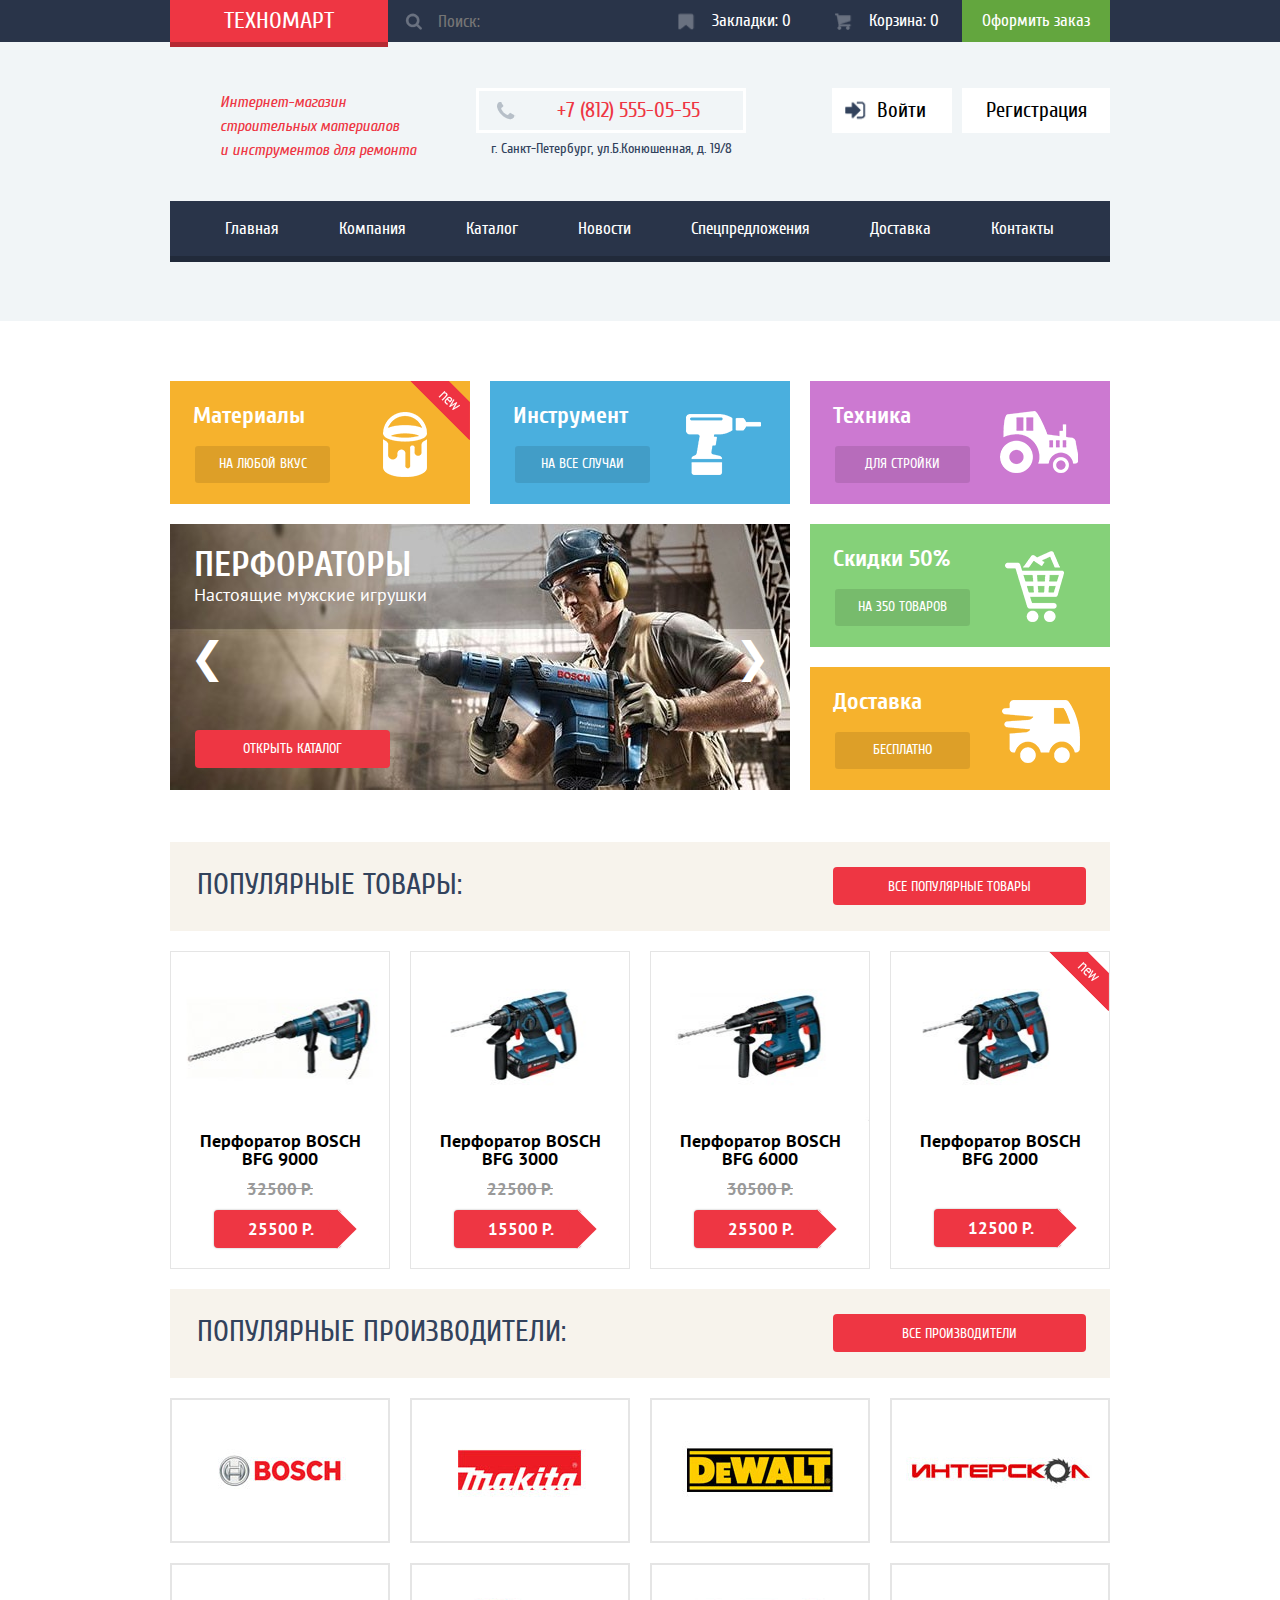
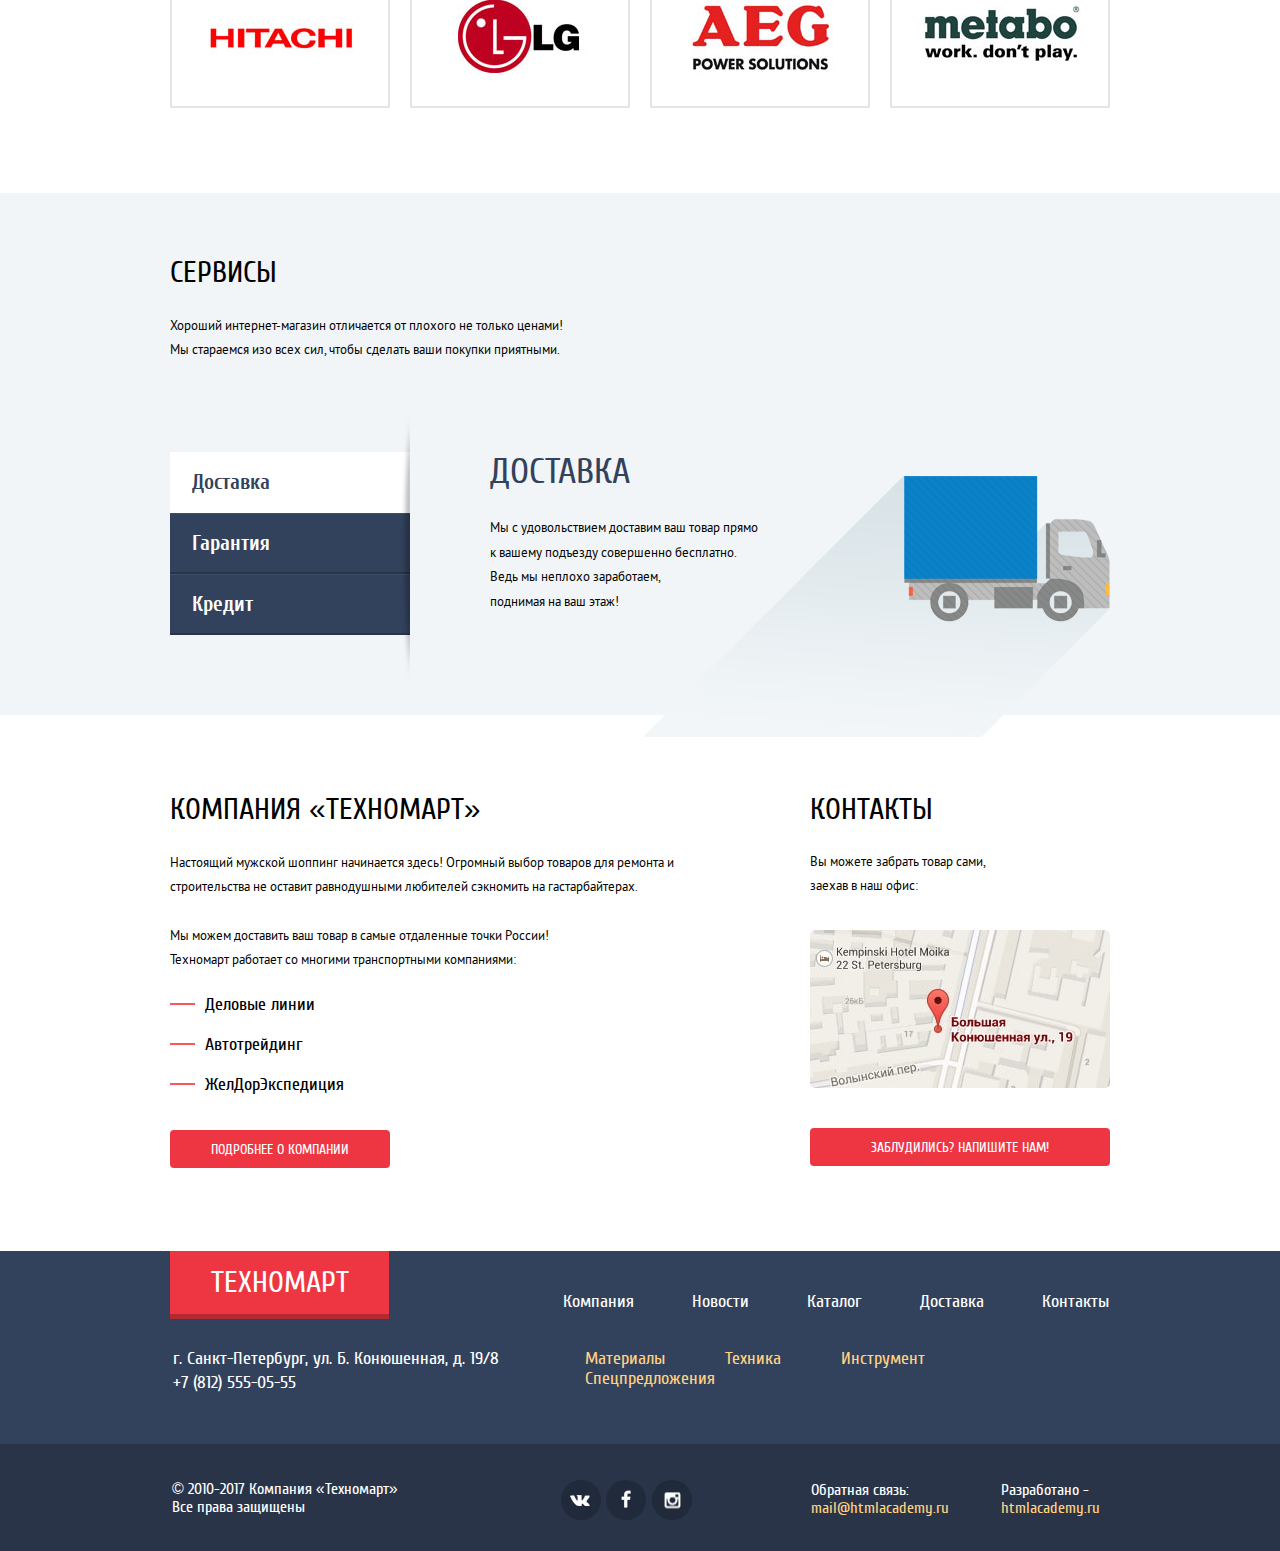
<file: index.html>
<!DOCTYPE html>
<html lang="ru">
	<head>
		<meta charset="utf-8">
		<title>страница Компании «Техномарт»</title>
		<meta name="keywords" content="materiale, instrumente, tehnică, материалы, инструмент, техника">
		<meta name="description" content="online Tehnomart description">
		<link rel="stylesheet" type="text/css" href="css/normalize.css"/>
		<link rel="stylesheet" type="text/css" href="css/stylevineri.css"/>
	</head>
	<body>
	<header class="header-canvas">
		<div class="flex-container__row">
			<h1 class="visually-hidden">Компания «Техномарт»</h1>
			
			<div class="header-canvas__logo"><a href="#index">ТЕХНОМАРТ</a></div>
			<form class="header-canvas__search" action="#search" method="post">
				<input id="search-label" type="search" name="search" placeholder="Поиск:">
				<label class="visually-hidden" for="search-label">Поиск:</label>
			</form>
			<div class="header-canvas__bookmark"><a href="#bookmark">Закладки: 0</a></div>
			<div class="header-canvas__basket"><a href="#basket">Корзина: 0</a></div>
			<div class="header-canvas__checkout"><a href="#checkout">Оформить заказ</a></div>
		</div>
	</header>
	<section class="header-feet-canvas">
		<div class="header-feet__column">
			<h1 class="visually-hidden">изречение/контакты и вход/регистрация на сайт компании «Техномарт»</h1>
			
			<div class="header-canvas__column1">
				<p>Интернет-магазин<br>
					строительных материалов<br>
					и инструментов для ремонта</p>
			</div>
			<div class="header-canvas__column2">
				<p class="phone">+7 (812) 555-05-55</p>
				<p class="adress">г. Санкт-Петербург, ул.Б.Конюшенная, д. 19/8</p>
			</div>
			<div class="header-canvas__column3">
				<a class="enter" href="#enter">Войти</a>
				<a class="registration" href="#registration">Регистрация</a>
			</div>
		</div>

		<section class="header-feet__navigation">
			<h1 class="visually-hidden">навигация сайта компании «Техномарт»</h1>

			<nav class="main-navigation">
				<div class="navigation-container">
					<a href="#1">Главная</a>
					<a href="#2">Компания</a>
					<a href="catalog.html">Каталог</a>
					<a href="#4">Новости</a>
					<a href="#5">Спецпредложения</a>
					<a href="#6">Доставка</a>
					<a href="#7">Контакты</a>
				</div>
			</nav>
		</section>


	</section>
	<main class="main-canvas">
	
		<section class="categories-container">
			<div class="category-box materials-box marker-new">
				<p>Материалы</p>
				<a href="#material">на любой вкус</a>
			</div>

			<div class="category-box instruments-box">
				<p>Инструмент</p>
				<a href="#instrument">на все случаи</a>
			</div>

			<div class="category-box techniques-box">
				<p>Техника</p>
				<a href="#technique">для стройки</a>
			</div>

			<div class="slider-wrapper">
			
				<div class="slider-view" id="slide1">
					<div class="slider-text">
						<span class="slider-text-title">Перфораторы</span><br>
						<span class="slider-text-body">Настоящие мужские игрушки</span>
					</div>
					<img width="620" height="266" alt="slider-1"  src="img/slider/slider-1.jpg">
				</div>

				<div class="slider-view" id="slide2">
					<div class="slider-text">
						<span class="slider-text-title">Дрели</span><br>
						<span class="slider-text-body">Соседям на радость</span>
					</div>
					<img width="620" height="266" alt="slider-2" src="img/slider/slider-2.jpg">
				</div>
				
				<a class="prev" onclick="plusSlides(-1)">&#10094;</a>
				<a class="next" onclick="plusSlides(1)">&#10095;</a>
		  
				<a class="slider-button" href="catalog.html">открыть каталог</a>
			</div>

			<section class="marketing">
				<div class="category-box discounts-box">
					<p>Скидки 50%</p>
					<a href="#discounts">на 350 товаров</a>
				</div>

				<div class="category-box delivery-box">
					<p>Доставка</p>
					<a href="#delivery">бесплатно</a>
				</div>
			</section>
		</section>

		<section class="popular-items">
			<h1 class="visually-hidden">Популярные товары</h1>

			<p>популярные товары:</p>
			<a href="#all-popular-items">все популярные товары</a>
		</section>

		<section class="container-list">
			<h2 class="visually-hidden">Карточки популярных товаров</h2>
			
				<div class="popular-items-box  popular-items-box-index">
					<div class="item-actions">
						<a href="#openBuy" class="buy">Купить</a>
						<a href="#item-actions-bookmark" class="bookmark">В закладки</a>
					</div>
					<div class="item-image"><img width="218" height="164" alt="BFG9000" src="img/item/index-BFG9000.jpg"></div>
					<div class="item-title">Перфоратор BOSCH<br>BFG 9000</div>
					<div class="item-discount">32500 Р.</div>
					<div class="breadcrumbs">25500 Р.</div>
				</div>
		  
				<div class="popular-items-box  popular-items-box-index">
					<div class="item-actions">
						<a href="#openBuy" class="buy">Купить</a>
						<a href="#item-actions-bookmark" class="bookmark">В закладки</a>
					</div>
					<div class="item-image"><img width="218" height="164" alt="BFG3000" src="img/item/index-BFG3000.jpg"></div>
					<div class="item-title">Перфоратор BOSCH<br>BFG 3000</div>
					<div class="item-discount">22500 Р.</div>
					<div class="breadcrumbs">15500 Р.</div>
				</div>

				<div class="popular-items-box  popular-items-box-index">
					<div class="item-actions">
						<a href="#openBuy" class="buy">Купить</a>
						<a href="#item-actions-bookmark" class="bookmark">В закладки</a>
					</div>
					<div class="item-image"><img width="218" height="164" alt="BFG6000" src="img/item/index-BFG6000.jpg"></div>
					<div class="item-title">Перфоратор BOSCH<br>BFG 6000</div>
					<div class="item-discount">30500 Р.</div>
					<div class="breadcrumbs">25500 Р.</div>
				</div>
				
				<div class="popular-items-box  marker-new  popular-items-box-index">
					<div class="item-actions">
						<a href="#openBuy" class="buy">Купить</a>
						<a href="#item-actions-bookmark" class="bookmark">В закладки</a>
					</div>
					<div class="item-image"><img width="218" height="164" alt="BFG2000" src="img/item/index-BFG2000.jpg"></div>
					<div class="item-title">Перфоратор BOSCH<br>BFG 2000</div>
					<div class="item-discount"></div>
					<div class="breadcrumbs">12500 Р.</div>
				</div>
			
		</section>

		<section class="popular-items">
			<h1 class="visually-hidden">Популярные производители</h1>

			<p>популярные производители:</p>
			<a href="#all-popular-items">все производители</a>
		</section>

		<section class="container-list">
			<h2 class="visually-hidden">Карточки популярных производителей</h2>
			
			<div class="popular-manufacturer-box">
				<a href="#bosch" aria-label="марка bosch">
					<img width="188" height="77" alt="Bosch" src="img/trademark/trademark-bosch.jpg" />
				</a>
			</div>
				
			<div class="popular-manufacturer-box">
				<a href="#makita" aria-label="марка makita">
					<img width="188" height="77" alt="Makita" src="img/trademark/trademark-makita.jpg" />
				</a>
			</div>
				
			<div class="popular-manufacturer-box">
				<a href="#dewalt" aria-label="марка dewalt">
					<img width="188" height="77" alt="Dewalt" src="img/trademark/trademark-dewalt.jpg" />
				</a>
			</div>
				
			<div class="popular-manufacturer-box">
				<a href="#interscol" aria-label="марка interscol">
					<img width="188" height="77" alt="Interscol" src="img/trademark/trademark-interscol.jpg" />
				</a>
			</div>
				
			<div class="popular-manufacturer-box">
				<a href="#hitachi" aria-label="марка hitachi">
					<img width="188" height="77" alt="Hitachi" src="img/trademark/trademark-hitachi.jpg" />
				</a>
			</div>
				
			<div class="popular-manufacturer-box">
				<a href="#lg" aria-label="марка lg">
					<img width="188" height="77" alt="LG" src="img/trademark/trademark-lg.jpg" />
				</a>
			</div>
				
			<div class="popular-manufacturer-box">
				<a href="#aeg" aria-label="марка aeg">
					<img width="188" height="77" alt="AEG" src="img/trademark/trademark-aeg.jpg" />
				</a>
			</div>
				
			<div class="popular-manufacturer-box">
				<a href="#metabo" aria-label="марка metabo">
					<img width="188" height="77" alt="Metabo" src="img/trademark/trademark-metabo.jpg" />
				</a>
			</div>

		</section>
		
	</main>

	<section class="container-service">
		<h1 class="visually-hidden">Выборка сервисов</h1>
		
		<div class="flex-service__column">
			<p class="service-title">Сервисы</p>
			<p class="service-tagline">
				Хороший интернет-магазин отличается от плохого не только ценами!<br>
				Мы стараемся изо всех сил, чтобы сделать ваши покупки приятными.
			</p>
		</div>
		
		<div class="container-service-selector">
			<input type="radio" id="btn-1" name="toggle" checked hidden>
			<input type="radio" id="btn-2" name="toggle" hidden>
			<input type="radio" id="btn-3" name="toggle" hidden>
			<ul class="service-selector-controls">
				<li><label for="btn-1">Доставка</label></li>
				<li><label for="btn-2">Гарантия</label></li>
				<li><label for="btn-3">Кредит</label></li>
			</ul>
			<div class="service-selector-slider">
				<div class="service-selector-slider-picture">
					<div class="service-selector-slider-picture-title">Доставка</div>
					<p>Мы с удовольствием доставим ваш товар прямо<br>
					к вашему подъезду совершенно бесплатно.<br>
					Ведь мы неплохо заработаем,<br>
					поднимая на ваш этаж!</p>
				</div>
				<div class="service-selector-slider-picture">
					<div class="service-selector-slider-picture-title">Гарантия</div>
					<p>Если купленный у нас товар поломается или заискрит,<br>
					а также в случае пожара, спровоцированного его возгаранием,<br>
					вы всегда можете быть уверены в нашей гарантии. Мы обменяем<br>
					сгоревший товар на новый.<br>
					Дом уж востановите как-нибудь сами.</p>
				</div>
				<div class="service-selector-slider-picture">
					<div class="service-selector-slider-picture-title">Кредит</div>
					<p>Залезть в долговую яму стало проще!<br>
					Кредитные консультанты придут вам на помощь.</p>
					<a href="#request">Отправить заявку</a>
				</div>
			</div>
		</div>

	</section>
	
	<section class="container-information">
		<h1 class="visually-hidden">Общая информация, карта и обратная связь Компании «Техномарт»</h1>

		<div class="container-information-base">

			<div class="information-left">
				<div class="information-left-title">Компания &#171;Техномарт&#187;</div>
				<div class="information-left-text">
					Настоящий мужской шоппинг начинается здесь! Огромный выбор товаров для ремонта и <br>
					строительства не оставит равнодушными любителей сэкномить на гастарбайтерах.
				</div>
				<div class="information-left-list">
					<p>	Мы можем доставить ваш товар в самые отдаленные точки России!<br>
						Техномарт работает со многими транспортными компаниями:
					</p>
					<ul class="transportation">
						<li>Деловые линии</li>
						<li>Автотрейдинг</li>
						<li>ЖелДорЭкспедиция</li>
					</ul>
					<a href="#detail">Подробнее о компании</a>
				</div>
			</div>
			
			<div class="information-right">
				<div class="information-right-title">Контакты</div>
				<p>Вы можете забрать товар сами,<br>заехав в наш офис:</p>
						
				<img id="my-img" src="img/map-bg.jpg" alt="карта" width="300" height="158">
				<br><a href="#openModal">Заблудились? Напишите нам!</a>
			</div>
		</div>		
		
	</section>

	<section class="container-footer-head">
		<div class="container-footer-base">
			<h1 class="visually-hidden">Футер светлый</h1>
		
			<div class="footer-head-left">
				<a href="#company" class="footer-head-left-logo">ТЕХНОМАРТ</a>
				<div class="footer-head-left-adress">
					г. Санкт-Петербург, ул. Б. Конюшенная, д. 19/8<br>
					+7 (812) 555-05-55
				</div>
			</div>
			
			<div class="footer-head-right">
			
				<div class="footer-head-right-navigation-top">
					<ul>
						<li><a href="#company">Компания</a></li>
						<li><a href="#news">Новости</a></li>
						<li><a href="catalog.html">Каталог</a></li>
						<li><a href="#delivery">Доставка</a></li>
						<li><a href="#contacts">Контакты</a></li>
					</ul>
				</div>
				
				<div class="footer-head-right-navigation-down">
					<ul>
						<li><a href="#material">Материалы</a></li>
						<li><a href="#technique">Техника</a></li>
						<li><a href="#instrument">Инструмент</a></li>
						<li><a href="#specialofer">Спецпредложения</a></li>
					</ul>
				</div>
				
			</div>
			
		</div>
	</section>

	<section class="container-footer-feet">
		<div class="container-footer-base">
			<h1 class="visually-hidden">Футер темный</h1>

			<div class="footer-feet-copyright">
				&copy; 2010-2017 Компания «Техномарт»<br>
				Все права защищены
			</div>

			<div class="footer-feet-social">
				<a class="btn-vk" href="#vk" aria-label="В контакте"></a>
				<a class="btn-fb" href="#fb" aria-label="Facebook"></a>
				<a class="btn-inst" href="#inst" aria-label="Instagram"></a>
			</div>

			<div class="footer-feet-mail">
				Обратная связь:<br>
				<a href="#mailto:mail@htmlacademy.ru">mail@htmlacademy.ru</a>
			</div>

			<div class="footer-feet-design">
				Разработано -<br>
				<a href="https://htmlacademy.ru/intensive/htmlcss" aria-label="переход на страницу htmlacademy.ru">htmlacademy.ru</a>
			</div>			
			
		</div>		
	</section>

	<section class="container-modal">
		<h1 class="visually-hidden">Модальные окна</h1>

		<section id="google-map" class="modal-map">
			<h2 class="visually-hidden">Окно Карты</h2>

			<a class="close-map" aria-label="закрыть окно">&times;</a>
			<iframe src="https://www.google.com/maps/embed?pb=!1m18!1m12!1m3!1d1998.59910436516!2d30.32089461636648!3d59.93879418187623!2m3!1f0!2f0!3f0!3m2!1i1024!2i768!4f13.1!3m3!1m2!1s0x4696310fca5ba729%3A0xea9c53d4493c879f!2z0JHQvtC70YzRiNCw0Y8g0JrQvtC90Y7RiNC10L3QvdCw0Y8g0YPQuy4sIDE5LCDQodCw0L3QutGCLdCf0LXRgtC10YDQsdGD0YDQsywgMTkxMTg2!5e0!3m2!1sru!2sru!4v1475754190027" width="940" height="446" allowfullscreen></iframe>
		</section>

		<section>
			<h2 class="visually-hidden">Окно Напишите нам!</h2>

			<div id="openModal" class="modalDialog">
				<div>
					<a href="#closeX" class="closeX" aria-label="закрыть окно">&times;</a>
					<form class="modal-forms clearfix" action="#" method="post">
						<div class="input-name">
							<label for="name">Ваше имя:</label><br>
							<input type="text" id="name" name="name" placeholder="Представьтесь, пожалуйста">
						</div>
						<div class="input-email">
							<label for="email">Ваш e-mail:</label><br>
							<input type="email" id="email" name="email" placeholder="Для отправки ответа">
						</div>
						<div class="input-message">
							<label for="message">Текст письма:</label><br>
							<textarea class="message" name="message" id="message" placeholder="В свободной форме"></textarea>
						</div>

						<div class="modalDialog-feet">
							<button type="submit">Отправить</button>
						</div>
					</form>
				</div>
			</div>

		</section>


		<section>
			<h2 class="visually-hidden">Товар добавлен в корзину!</h2>
<!-- start add chart -->
			<div id="openBuy" class="modalBuy">
				<div>
					<a href="#closeX" class="closeBuy">&times;</a>
					<div class="modalBuy-head">
						<div class="modalBuy-head-text">Товар добавлен в корзину!</div>
					</div>
					<div class="modalBuy-feet">
						<a href="#">Оформить заказ</a>
						<a href="#continue">Продолжить покупки</a>
					</div>
				</div>
			</div>
 <!-- end add chart -->
		</section>

		
	</section>



	
	<script src="js/slider.js"></script>
	<script src="js/map.js"></script>
	</body>
</html>
</file>
<file: css/stylevineri.css>
/*
################
               start FONT description
################
*/

@font-face {
  font-family: "PT Sans";
  src: url("../fonts/ptsans.woff") format("woff"),
       url("../fonts/ptsans.woff2") format("woff2");
  font-weight: 400;
  font-style: normal; 
}

@font-face {
  font-family: "PT Sans";
  src: url("../fonts/ptsansbold.woff") format("woff"),
       url("../fonts/ptsansbold.woff2") format("woff2");
  font-weight: 700;
  font-style: normal; 
}

@font-face {
  font-family: "Cuprum";
  src: url("../fonts/cuprum.woff") format("woff"),
       url("../fonts/cuprum.woff2") format("woff2");
  font-weight: 400;
  font-style: normal; 
}

@font-face {
  font-family: "Cuprum";
  src: url("../fonts/cuprumitalic.woff") format("woff"),
       url("../fonts/cuprumitalic.woff2") format("woff2");
  font-weight: 400;
  font-style: italic;
}

@font-face {
  font-family: "Cuprum";
  src: url("../fonts/cuprumbold.woff") format("woff"),
       url("../fonts/cuprumbold.woff2") format("woff2");
  font-weight: 700;
  font-style: normal;
}

@font-face {
  font-family: "Cuprum";
  src: url("../fonts/cuprumbolditalic.woff") format("woff"),
       url("../fonts/cuprumbolditalic.woff2") format("woff2");
  font-weight: 700;
  font-style: italic;
}

/*
################
               end FONT description
################
*/

.visually-hidden {
  position: absolute;

  width: 1px;
  height: 1px;
  margin: -1px;
  border: 0;
  padding: 0;

  clip: rect(0 0 0 0);
  overflow: hidden;
}




.header-canvas {
  height: 42px;
  min-width: 960px;  
  background-color: #293449;

  display: flex;
  justify-content: center;  /* horizontal */

/*  border: solid 1px blue;  */
}
.flex-container__row {
  width: 940px;

  display: flex;
/*  border: solid 1px red;*/
}

.header-canvas__logo {
  flex-basis: 220px;
  height: 42px;

  display: flex;
  justify-content: center;  /* horizontal */  
  align-items: center;		/* vertical */

  background-color: #ee3643;
  border-bottom: 5px solid #b52933;
}
.header-canvas__logo:hover {
  background-color: #ca2c37;
  border-bottom: 5px solid #9a212a;
}
.header-canvas__logo:active {
  background-color: #ba2732;
  border-bottom: 5px solid #8e1e26;
}
.header-canvas__logo a {
  font-family: "Cuprum", "Arial", sans-serif;
  font-weight: 400;
  font-style: normal;
  font-size: 24px;
  text-decoration: none;
  color: #ffffff; 
}
.header-canvas__logo a:hover {
  background-color: #ca2c37;
}
.header-canvas__logo a:active {
  background-color: #ba2732;
}
.header-canvas__logo a:focus {
  outline: none;
}



.header-canvas__search {
  flex-basis: 270px;
  height: 42px;

  display: flex;
  align-items: center;		/* vertical */
  justify-content: flex-start;  /* horizontal */  
  
  background-color: #293449;
}
.header-canvas__search input {	
  flex-basis: 270px;
  height: 42px;
	
  box-sizing: border-box;
  padding-left: 50px;
  outline: none;
  border: none;

  font-family: "Cuprum", "Arial", sans-serif;
  font-weight: 400;
  font-style: normal;
  font-size: 17px;  
  color: #ffffff; 

  background-image: url("../img/icon-search.png");
  background-repeat: no-repeat;
  background-color: #293449;
  background-position: 17px;
}
.header-canvas__search input:hover {
  color: #ffffff;
  background-image: url("../img/icon-search1.png");
  background-repeat: no-repeat;
  background-color: #212a3a;
  border: none;
  outline: none;
}
.header-canvas__search input:focus {
  color: #000000;
  background-image: url("../img/icon-search2.png");
  background-repeat: no-repeat;
  background-color: #ffffff;
  border: none;
  outline: none;
}
.header-canvas__search input:focus::-moz-placeholder {
  color: black;
}

.header-canvas__search input::-moz-placeholder,
.header-canvas__search input::-webkit-input-placeholder,
.header-canvas__search input:-ms-input-placeholder {	
  font-family: "Cuprum", "Arial", sans-serif;
  font-weight: 400;
  font-style: normal;
  font-size: 17px;
  color: #ffffff; 
}


.header-canvas__bookmark {
  flex-basis: 160px;
  height: 42px;

  display: flex;
  justify-content: center;  /* horizontal */  
  align-items: center;		/* vertical */

  background-color: #293449;
}
.header-canvas__bookmark:hover {
  background-color: #212a3a;
}
.header-canvas__bookmark:active {
  background-color: #212a3a;
}
.header-canvas__bookmark a {
  padding-left: 17px;
  font-family: "Cuprum", "Arial", sans-serif;
  font-weight: 400;
  font-style: normal;
  font-size: 17px;
  text-decoration: none;
  color: #ffffff;  
}
.header-canvas__bookmark a:hover {
  color: #ffffff;
}
.header-canvas__bookmark a:active {
  color: #a2a5a9;
}
.header-canvas__bookmark::before {
  content: "";
  position: relative;

  width: 17px;
  height: 17px;
  
  background-image: url("../img/sprite.png");
  background-position: -1px -44px;
}
.header-canvas__bookmark:hover::before {
  background-image: url("../img/sprite.png");
  background-position: -77px -44px;
}
.header-canvas__bookmark:active::before {	
  background-image: url("../img/sprite.png");
  background-position: -1px -44px;
}


.header-canvas__basket {
  flex-basis: 150px;
  height: 42px;

  display: flex;
  justify-content: center;  /* horizontal */  
  align-items: center;		/* vertical */

  background-color: #293449;
}
.header-canvas__basket-fill {
  background-color: #ee3643;
}

.header-canvas__basket:hover {
  background-color: #212a3a;
}
.header-canvas__basket-fill:hover {
  background-color: #ca2c37;
}

.header-canvas__basket:active {
  background-color: #212a3a;
}
.header-canvas__basket-fill:active {
  background-color: #ba2732;
}

.header-canvas__logo:hover {
  background-color: #ca2c37;
  border-bottom: 5px solid #9a212a;
}
.header-canvas__logo:active {
  background-color: #ba2732;
  border-bottom: 5px solid #8e1e26;
}


.header-canvas__basket a {
  padding-left: 17px;
  font-family: "Cuprum", "Arial", sans-serif;
  font-weight: 400;
  font-style: normal;
  font-size: 17px;
  text-decoration: none;
  color: #ffffff;  
}
.header-canvas__basket a:hover {
  color: #ffffff;
}
.header-canvas__basket a:active {
  color: #a2a5a9;
}
.header-canvas__basket::before {
  content: "";
  position: relative;

  width: 17px;
  height: 17px;
  
  background-image: url("../img/sprite.png");
  background-position: -1px -82px;
}
.header-canvas__basket:hover::before {
  background-image: url("../img/sprite.png");
  background-position: -77px -82px;
}
.header-canvas__basket:active::before {	
  background-image: url("../img/sprite.png");
  background-position: -1px -82px;
}



.header-canvas__checkout {
  flex-basis: 150px;
  height: 42px;

  display: flex;
  justify-content: center;  /* horizontal */  
  align-items: center;		/* vertical */

  background-color: #63a63e;
}
.header-canvas__checkout a {
  font-family: "Cuprum", "Arial", sans-serif;
  font-weight: 400;
  font-style: normal;
  font-size: 17px;
  text-decoration: none;
  color: #ffffff;  
}
.header-canvas__checkout:hover {
  background-color: #5fbb2d;
}
.header-canvas__checkout:active {
  background-color: #518534;
}
.header-canvas__checkout a:active {
  color: #aac39b;
}
.header-canvas__checkout a:focus {
  outline: none;
}


.header-feet-canvas {
  min-width: 960px;
  height: 279px;            /* ATENTION */
  background-color: #f1f5f7;

  display: flex;

  align-items: center;		/* vertical */
  flex-direction: column;
/*  border: solid 1px blue;  */
}
.header-feet__column {
  width: 940px;
  display: flex;
  justify-content: space-between;  /* horizontal */

/*  border: solid 1px yellow;*/
}

.header-canvas__column1 {
  flex-basis: 313px;
  height: 159px;

  display: flex;
  flex-wrap: wrap;
  justify-content: flex-start;  /* horizontal */  
  align-items: flex-start;		/* vertical */

  overflow: auto;
/*  border: solid 1px red;*/
}
.header-canvas__column1 p {
  font-family: "Cuprum", "Arial", sans-serif;
  font-weight: 400;
  font-style: italic;

  font-size: 16px;
  color: #ee3643;

  margin: 48px 0px 0px 50px;
  line-height: 1.5;
}
.header-canvas__column2 {
  flex-basis: 313px;
  height: 159px;

  display: flex;
  flex-direction: column;
  justify-content: flex-start;  /* horizontal */  
  align-items: flex-start;		/* vertical */
/*  border: solid 1px green;*/
}
.header-canvas__column2 .phone {
  position: relative;
  width: 270px;
  min-height: 45px;
  box-sizing: border-box;
  margin: 46px 0px 0px 0px;
  padding: 7px 0px 0px 78px;  
  
  font-family: "Cuprum", "Arial", sans-serif;
  font-weight: 400;
  font-style: normal;
  font-size: 21px;
  color: #ee3643;
  
  border: 3px solid #ffffff;
}
.header-canvas__column2 .phone::before {
  content: "";
  position: absolute;

  width: 19px;
  height: 19px;
  top: 11px;
  left: 18px;

  background-image: url("../img/sprite.png");
  background-position: -1px -232px;
}
.header-canvas__column2 .adress {
  margin: 0;
  padding: 8px 0px 0px 15px;
  
  font-family: "Cuprum", "Arial", sans-serif;
  font-weight: 400;
  font-style: normal;
  font-size: 14px;
  color: #32425c;
}


.header-canvas__column3 {
  flex-basis: 313px;
  height: 159px;

  display: flex;
  justify-content: flex-start;  /* horizontal */  
  align-items: flex-start;		/* vertical */
/*  border: solid 1px blue; */
}
.header-canvas__column3 .enter {
  position: relative;
  width: 120px;
  height: 45px;
  box-sizing: border-box;
  margin: 46px 0px 0px 50px; /* ------------------------------------------------------- */
  padding-top: 10px;
  padding-left: 45px;
  
  font-family: "Cuprum", "Arial", sans-serif;
  font-weight: 400;
  font-style: normal;
  font-size: 21px;
  text-decoration: none;
  color: #000000;
  
  background-color: #ffffff;
}
.header-canvas__column3 .enter:hover {
  color: #ee3643;
}
.header-canvas__column3 .enter:focus {
  outline: none;
}
.header-canvas__column3 .enter:active {
  color: #c7c7c7;
}


.header-canvas__column3 .enter::before {
  content: "";
  position: absolute; 
  top: 8px;
  left: 13px;
  
  width: 27px;  
  height: 27px;

  background-image: url("../img/sprite.png");
  background-position: -1px -113px;
}
.header-canvas__column3 .enter::before {
  content: "";
  position: absolute;
  top: 8px;
  left: 13px;

  width: 27px;
  height: 27px;

  background-image: url("../img/sprite.png");
  background-position: -39px -113px;
}
.header-canvas__column3 .enter:focus::before {
  outline: none;
}
.header-canvas__column3 .enter:active::before {
  content: "";
  position: absolute;
  top: 8px;
  left: 13px;

  width: 27px;
  height: 27px;
  
  background-image: url("../img/sprite.png");
  background-position: -1px -113px;
}


.header-canvas__column3 .registration {
  width: 148px;
  height: 45px;
  box-sizing: border-box;
  margin: 46px 0px 0px 10px; /* ------------------------------------------------------- */
  padding-top: 10px;
  
  font-family: "Cuprum", "Arial", sans-serif;
  font-weight: 400;
  font-style: normal;
  font-size: 21px;
  text-decoration: none;
  text-align: center;
  color: #000000;
  
  background-color: #ffffff;
}
.header-canvas__column3 .registration:hover {
  color: #ee3643;
}
.header-canvas__column3 .registration:focus {
  outline: none;
}
.header-canvas__column3 .registration:active {
  color: #c7c7c7;
}


.header-canvas__column3-login {
  flex-basis: 313px;
  
  margin: 47px 0px 0px 0px;

  display: flex;
  flex-direction: column;

  align-items:  flex-end;

/*  border: solid 1px blue;*/
}
.header-canvas__column3-login .user-profile-block {
  width: 300px;
  height: 42px;

  display: flex;
  flex-direction: row;
  justify-content: flex-start;

  background-color: white;
}

.header-canvas__column3-login .user-profile-block-username {
  display: flex;
  justify-content: flex-start;
  align-items: center;

  width: 250px;
 
  padding: 0px 0px 0px 28px;

  font-weight: 400;
  font-size: 21px;
  line-height: 18px;
  font-family: "Cuprum", "Arial", sans-serif;
  color: #000000;
  text-decoration: none;
  
  /*background-color: blue;*/
}

.header-canvas__column3-login .user-profile-block-username::before {
  content: "";
  position: relative;
  height: 17px;
  width: 20px;
  
  left: -13px;

  background-image: url("../img/sprite.png");
  background-position: -1px -195px;
}
.header-canvas__column3-login .user-profile-block-username:hover::before {
  background-image: url("../img/sprite.png");
  background-position: -40px -195px;
}
.header-canvas__column3-login .user-profile-block-username:active::before {
  background-image: url("../img/sprite.png");
  background-position: -1px -195px;
}
.header-canvas__column3-login .user-profile-block-username:active{
  color: #c5c5c5;
}

.header-canvas__column3-login .user-profile-block-out {
  display: flex;
  justify-content: flex-start;
  align-items: center;

  width: 30px;
  font-size: 0;
  
/*  background-color: magenta;*/
}
.header-canvas__column3-login .user-profile-block-out::before {
  content: "";
  position: relative;
  height: 18px;
  width: 21px;

  top: 0px;
  left: 0px;

  background-image: url("../img/sprite.png");
  background-position: -100px -157px;
}
.user-profile-block-out:hover::before{

  top: 0px;
  left: -2px;
  background-image: url("../img/sprite.png");
  background-position: -136px -157px;
}
.user-profile-block-out:active::before{
  top: 0px;
  left: 0px;
  
  background-image: url("../img/sprite.png");
  background-position: -100px -157px;
}


.header-canvas__column3-login .user-trade {
  width: 300px;
  height: 30px;
  
  margin: 9px 0px 0px 0px;
  
  display: flex;
  
  font-size: 0;
  
  /*background-color: magenta;*/
}
.header-canvas__column3-login .user-orders,
.header-canvas__column3-login .user-cabinet {
  
  font-family: "Cuprum", "Arial", sans-serif;
  font-weight: 400;
  font-style: normal;
  font-size: 16px;
  line-height: 18px;
  color: #32425c;
}
.header-canvas__column3-login .user-orders {
  padding-left: 18px;
}
.header-canvas__column3-login .user-cabinet {
  padding-left: 13px;
}

.header-canvas__column3-login .user-orders:hover,
.header-canvas__column3-login .user-cabinet:hover {
  color: #EE3643;
}
.header-canvas__column3-login .user-orders:active,
.header-canvas__column3-login .user-cabinet:active {
  color: #C8CDD3;
}
.header-canvas__column3-login .user-circle {
  width: 4px;
  height: 4px;

  margin: 8px 0px 0px 15px;
  
  background: #32425c;
  -moz-border-radius: 50%;
  -webkit-border-radius: 50%;
  border-radius: 50%;
}


/*----------------------------------- start NAVIGATION -------------------------------------------------*/
.header-feet__navigation {
  margin: 0px 0px;
}
.main-navigation {
  min-width: 940px;
  min-height: 55px; 
  display: flex;
  justify-content: center;   /* horizontal */
  border-bottom: 6px solid #212a3a;
  background-color: #293449;

/* Временно для сетки
  min-height: 42px;
  outline: 1px solid yellow;*/
}

.navigation-container {
  display: flex;
  flex-direction: row;

/* Временно для сетки
  outline: 1px solid brown;*/
}
.navigation-container a {
  padding-left: 17px;
  font-family: "Cuprum", "Arial", sans-serif;
  font-weight: 400;
  font-style: normal;
  font-size: 17px;
  text-decoration: none;
  color: #ffffff;

  display: flex;
  justify-content: center;
  align-items: center;

  padding: 0px 30px;

/*  border: 1px solid red;*/
}
.navigation-container > a:first-child { 
  padding-left: 51px;
}
.navigation-container > a:last-child {
  padding-right: 53px;
}

.navigation-container > a:hover,
.flex-container > a:focus { 
  background-color: #212a3a; 
}
.navigation-container > a:focus {
  outline: none;
}
.navigation-container > a:active {
  color: #a2a5a9;
  background-color: #212a3a;
}

/*----------------------------------- end NAVIGATION -------------------------------------------------*/

/* --------------------------------------------- start SLIDER --------------------------------------------- */
.main-canvas {
    min-width: 960px;
    min-height: 1372px;              /* ATENTION */
  
    background-color: #ffffff;

    display: flex;
    flex-direction: column;
    align-items: center;
/*  border: solid 1px blue;  */
}

.categories-container {
  margin: 60px 0px 52px 0px;

  width: 940px;
  display: flex;

  flex-wrap: wrap;
  justify-content: space-between;

}
.marker-new::before,
.new::before {
  position: absolute;
  top: -1px;
  right: -1px;
  z-index: 100;
  width: 60px;
  height: 60px;
  content: "";
  background: url("../img/marker-new.png") no-repeat 0 0;
}
.marker-new::before {
  top: 0;
  right: 0;
}


.category-box  {
  position: relative;
  width: 300px;
  height: 123px;
  
  background-repeat: no-repeat;

  display: flex;
  flex-direction: column;

/*  background-color: yellow;*/
}

.materials-box {
  background-color: #f6b22d;
  background-image: url("../img/materials.png");
  background-size: 44px 65px;
  background-position: 213px 31px;
}

.instruments-box {
  background-color: #4aafde;
  background-image: url("../img/instrument.png");
  background-size: 75px 61px;
  background-position: 196px 33px; 
}

.techniques-box {
  background-color: #cc79d1;
  background-image: url("../img/technique.png");
  background-size: 78px 62px;
  background-position: 190px 30px; 
}
.discounts-box {
  background-color: #85d179;
  background-image: url("../img/discount.png");
  background-size: 59px 72px;
  background-position: 195px 27px; 
}
.delivery-box {
  margin: 20px 0px 0px 0px;
  
  background-color: #f6b22d;
  background-image: url("../img/delivery.png");
  background-size: 78px 63px;
  background-position: 192px 33px; 
}


.category-box p {
  margin-top: 20px;
  margin-left: 23px;
  margin: 20px 0px 0px 23px;

  font-weight: 700;
  font-size: 24px;
  line-height: 30px;
  font-family: "Cuprum", "Arial", sans-serif;
  font-variant: normal;
  font-style: normal;
  color: #ffffff;
}

.category-box a {
  width: 135px;
  height: 37px;

  margin-left: 25px;
  margin-top: 15px;
  
  font-family: "Cuprum", "Arial", sans-serif;
  font-weight: 400;
  font-style: normal;
  font-size: 14px;
  line-height: 37px;
  text-align: center;
  vertical-align: middle;
  text-decoration: none;
  text-transform: uppercase;
  color: #ffffff;

  background-color: rgba(0, 0, 0, .1);
  border-radius: 3px;
}

.category-box a:hover {
  background: rgba(0, 0, 0, .2);
}
.category-box a:active {
  background: rgba(0, 0, 0, .3);
}
.marketing  {
  width: 300px;
  min-height: 123px;
  margin: 20px 0px 0px 10px;

  display: flex;
  flex-direction: column;

/*  background-color: green;*/
}




.slider-wrapper {
  position: relative;
  width: 620px;
  height: 266px;
  margin: 20px 10px 0px 0px;

  box-sizing: border-box;

  background-color: grey;
}
.slider-button {
  position: absolute;
  bottom: 22px;
  left: 25px;

  width: 195px;
  height: 38px;

  font-family: "Cuprum", "Arial", sans-serif;
  font-weight: 400;
  font-style: normal;
  font-size: 14px;
  line-height: 38px;
  text-align: center;
  vertical-align: middle;
  text-decoration: none;
  text-transform: uppercase;
  color: #ffffff;

  background-color: #ee3643;
  border-radius: 4px;
}
.slider-button:hover {
  background-color: #ca2c37;
}
.slider-button:active {
  background-color: #ba2732;
}
.slider-view {
  display: none;
}

.slider-text {
  margin: 12px 0px 0px 12px;

  color: #f2f2f2;
  font-size: 15px;
  padding: 8px 12px;
  position: absolute;
  top: 0px;
  width: 100%;
  text-align: left;
}
.slider-text-title {
  font-family: "Cuprum", "Arial", sans-serif;
  font-weight: 700;
  font-style: normal;
  font-size: 36px;
  color:#ffffff;  
  text-transform: uppercase;

}
.slider-text-body {
  font-family: "PT Sans", "Arial", sans-serif;
  font-weight: 400;
  font-style: normal;
  font-size: 18px;
  color:#ffffff;  
}

.prev,
.next {
  cursor: pointer;
  position: absolute;
  top: 90px;
  width: auto;
  margin-top: 0px;
  padding: 20px;
  color: #ffffff;
  font-weight: normal;
  font-size: 42px;
  transition: 0.6s ease;
  border-radius: 0 3px 3px 0;
}

.next {
  right: 0;
  border-radius: 3px 0 0 3px;
}
.prev:hover,
.next:hover {
  background-color: transparent;
}

/* --------------------------------------------- end SLIDER --------------------------------------------- */

/* --------------------------------------------- start POPULAR --------------------------------------------- */
.popular-items {
  width: 940px;
  min-height: 89px;

  display: flex;
  flex-direction: column;
  
  background-color: #f7f3ec;
  
/*  border: solid 1px blue;*/
}

.popular-items p {
  margin: 0;
  padding: 26px 0px 0px 27px;

  font-family: "Cuprum", "Arial", sans-serif;
  font-weight: 400;
  font-style: normal;
  font-size: 30px;
  color:#32425c;

  text-transform: uppercase;
}

.popular-items a {
  width: 253px;
  height: 38px;
  
  margin-left: 663px;
  margin-top: -36px;

  font-family: "Cuprum", "Arial", sans-serif;
  font-weight: 400;
  font-style: normal;
  font-size: 14px;
  color:#ffffff;

  line-height: 40px;
  vertical-align: middle;
  text-align: center;
  text-decoration: none;
  text-transform: uppercase;
  
  background-color: #ee3643;
  border-radius: 4px;
}

.container-list {
  width: 940px;

  display: flex;
  flex-direction: row;
  justify-content: flex-start;
  align-items: flex-start;
  flex-wrap:  wrap;
}


.item-image{
  margin-top: 5px;
}

.item-title {
  padding-top: 8px;

  font-family: "PT Sans", "Arial", sans-serif;
  font-weight: 700;
  font-style: normal;
  font-size: 18px;
  color:#000000;
  
  text-align: center;
}

.item-discount {
  min-height: 17px;

  padding-top: 12px;
  padding-bottom: 9px;

  font-family: "PT Sans", "Arial", sans-serif;
  font-weight: 700;
  font-style: normal;
  font-size: 17px;
  color:#999999;
  
  vertical-align: top;
  text-align: center;
  text-decoration: line-through;
}
.breadcrumbs {
  position: relative;
  
  width: 120px;
  height: 38px;
  
  margin-top: 3px;
  margin-left: 43px;
  padding-left: 7px;

  font-family: "PT Sans", "Arial", sans-serif;
  font-weight: 700;
  font-style: normal;
  font-size: 17px;
  color:#ffffff;
  
  line-height: 38px;
  vertical-align: middle;
  text-align: center;

  background-color: #ee3643;
  box-shadow: 0 0 2px #aaaaaa;
  border-radius: 4px;
}
.breadcrumbs::after {
  content: "";
  position: absolute;
  bottom: 0px;
  right: -15px;
  z-index: 1;
  width: 38px;
  height: 38px;
  background-color: #ee3643;

  border-radius: 50px 0 0 0;
  box-shadow: 1px 1px 0;
  transform: rotate(-45deg) scale(0.73);
}

.popular-items-box {
  position: relative;
  display: inline-block;
  width: 218px;
  height: 316px;
  margin: 20px 20px 20px 0px;
  
  font-weight: 700;
  font-size: 18px;
  line-height: 18px;
  font-family: "PT Sans", "Arial", sans-serif;
  font-variant: normal;
  font-style: normal;
  color: #000000;

  text-align: center;

  border: 1px solid #e5e5e5;
  vertical-align: top;
}
.popular-items-box:hover {
  box-shadow: 0px 10px 25px 0px rgba(41, 52, 73, 0.5);
}
.popular-items-box-index:nth-of-type(4n){
  margin: 20px 0px 0px 0px;
}
.popular-items-box-catalog {
  margin: 0px 20px 20px 0px;
}
.popular-items-box-catalog:nth-of-type(3n){
  margin: 0;
}
.popular-items-box .item-actions{
  position: absolute;
  display: none;
  width: 218px;
  height: 88px;

  top: 0px;
  left: 0px;

  padding: 40px 0px;
  background-color: rgba(255,255,255,1.0);
  z-index: 10;
}
.popular-items-box:hover .item-actions{
  display: block;
}

.popular-items-box .item-actions .buy,
.popular-items-box .item-actions .bookmark {
  display: block;
  position: relative;
  width: 129px;
  margin: 0 auto;
  margin-bottom: 7px;
  padding: 7px 0px;

  border: 3px solid #63a63e;
  border-bottom-color: #367315; 
  background-color: #63a63e;
  color: white;
  font-size: 14px;
  font-weight: normal;
  font-family: "Cuprum", "Arial", sans-serif;
  line-height: 18px;
  text-decoration: none;
  text-transform: uppercase;    
  border-radius: 3px;
}

.popular-items-box .item-actions .buy::before {
  content: "";
  position: absolute;
  top: 5px;
  left: 12px;
  
  width: 17px;
  height: 17px;

  background: transparent url("../img/sprite.png") no-repeat;
  background-position: -1px -82px;
}
.popular-items-box .item-actions .buy:hover::before,
.popular-items-box .item-actions .buy:active::before {	
  background-image: url("../img/sprite.png");
  background-position: -77px -82px;
}

.popular-items-box .item-actions .buy:hover {
  border: 3px solid #5fbb2d;
  border-bottom-color: #367315; 
  background-color: #5fbb2d;
}
.popular-items-box .item-actions .buy:active {
  border: 3px solid #518534;
  border-bottom-color: #518534; 
  background-color: #518534;
}
.popular-items-box .item-actions .bookmark{
  color: #32425c;
  background: white;
  border-bottom-color: #63a63e;
}
.popular-items-box .item-actions .bookmark:hover{
  color: #32425c;
  background: white;
  border-color: #32425c;
}
.popular-items-box .item-actions .bookmark:active{
  color: #c1c6ce;
  background: white;
  border-color: #c1c6ce;
}



.popular-manufacturer-box {
  position: relative;
  display: inline-block;
  width: 216px;
  min-height: 108px; /* height = min-height + padding-top (33px)*/
  margin: 20px 20px 0px 0px;
  padding-top: 33px;

  text-align: center;
  background-color: #ffffff;

  border: 2px solid #e5e5e5;
  vertical-align: top;
  cursor: pointer;
}
.popular-manufacturer-box:hover {
  box-shadow: 0px 10px 25px 0px rgba(41, 52, 73, 0.5);
}
.popular-manufacturer-box:nth-of-type(4n){
  margin: 20px 0px 0px 0px;
}
.popular-manufacturer-box:nth-of-type(n+5):nth-of-type(-n+7){
  margin: 20px 20px 85px 0px;
}
.popular-manufacturer-box:active {
  box-shadow: 0px 4px 10px 0px rgba(41, 52, 73, 0.5);
  opacity: 0.4;
}


/* --------------------------------------------- end POPULAR --------------------------------------------- */

/* --------------------------------------------- start SERVICES --------------------------------------------- */


.container-service {
  min-width: 960px;
  height: 522px;            /* ATENTION */
  background-color: #f1f5f7;

  display: flex;

  align-items: center;		/* vertical */
  flex-direction: column;
/*  border: solid 1px blue;  */
}
.flex-service__column {
  width: 940px;

  display: flex;
  flex-direction: column;  
  
/*  border: solid 1px red;*/
}
.flex-service__column p {
  margin: 0;
  padding: 0;
}
.flex-service__column p.service-title {
  margin: 63px 0px 0px 0px;

  font-family: "Cuprum", "Arial", sans-serif;
  font-weight: 400;
  font-style: normal;
  font-size: 30px;
  color: #000000;

  text-transform: uppercase;
}
.flex-service__column p.service-tagline {
  margin: 23px 0px 75px 0px;

  font-family: "PT Sans", "Arial", sans-serif;
  font-weight: 400;
  font-style: normal;
  font-size: 13px;
  line-height: 24px;
  color:#000000;
}

.container-service-selector {
  width: 940px;
  
  display: flex;
  flex-direction: row;
/*  border: solid 1px green;*/
}


.service-selector-controls {
  float: left;
  
  position: relative;
  margin: 0;
  padding: 0;
  list-style: none;

  margin: 15px 0px 0px 0px;  
  width: 240px;
}

.service-selector-controls::after {
  content: "";
  position: absolute;
  top: -40px;
  left: 230px;

  width: 10px;
  height: 279px;

  background: url("../img/border-list.png") 0 0 no-repeat;
}

#btn-1 ~ .service-selector-controls label[for="btn-1"],
#btn-2 ~ .service-selector-controls label[for="btn-2"],
#btn-3 ~ .service-selector-controls label[for="btn-3"] { 

  display: inline-block;
  box-sizing: border-box;
  width: 240px;
  padding: 14px 0px 15px 22px;

  font-weight: 700;
  font-size: 21px;
  line-height: 30px;
  font-family: "Cuprum", "Arial", sans-serif;
  color: #ffffff;
  text-decoration: none;

  background-color: #32425c;
  border-top: 1px solid #405069;
  border-bottom: 1px solid #293449;
  box-shadow: inset 0 -1px 0 #293449;
  cursor: pointer;
}

#btn-1 ~ .service-selector-controls label[for="btn-1"]:hover,
#btn-2 ~ .service-selector-controls label[for="btn-2"]:hover,
#btn-3 ~ .service-selector-controls label[for="btn-3"]:hover {

  background-color: #293449;
  border-top-color: #293449;
}

#btn-1:checked ~ .service-selector-controls label[for="btn-1"],
#btn-2:checked ~ .service-selector-controls label[for="btn-2"],
#btn-3:checked ~ .service-selector-controls label[for="btn-3"] { 

  color: #32425c;

  background-color: #ffffff;
  border-color: transparent;
  box-shadow: none;
}

.service-selector-slider-picture{
  float: right;
  position: relative;
  display: none;
  
  width: 700px;

  margin: 0;
}
.service-selector-slider-picture:nth-child(1) {
  margin-top: 14px;
  height: 318px;
  background-image: url("../img/service/delivery.png");
  background-repeat: no-repeat;
  background-position: 100% 25px;

/*  border: solid 1px magenta;*/
}
.service-selector-slider-picture:nth-child(2) {
  margin-top: 14px;
  height: 318px;
  background-image: url("../img/service/guarantee.png");
  background-repeat: no-repeat;
  background-position: 100% 5px;
}
.service-selector-slider-picture:nth-child(3) {
  margin-top: 14px;
  height: 318px;
  background-image: url("../img/service/credit.png");
  background-repeat: no-repeat;
  background-position: 100% 5px;
}

#btn-1:checked ~ .service-selector-slider .service-selector-slider-picture:nth-child(1),
#btn-2:checked ~ .service-selector-slider .service-selector-slider-picture:nth-child(2),
#btn-3:checked ~ .service-selector-slider .service-selector-slider-picture:nth-child(3) {
  display: block;
}

#btn-1:checked ~ .service-selector-slider .service-selector-slider-picture:nth-child(1) .service-selector-slider-picture-title,
#btn-2:checked ~ .service-selector-slider .service-selector-slider-picture:nth-child(2) .service-selector-slider-picture-title,
#btn-3:checked ~ .service-selector-slider .service-selector-slider-picture:nth-child(3) .service-selector-slider-picture-title {

  padding: 0px 0px 0px 80px;
  
  font-family: "Cuprum", "Arial", sans-serif;
  font-weight: 400;
  font-style: normal;
  font-size: 36px;
  color: #32425c;
  
  text-transform: uppercase;
}

#btn-1:checked ~ .service-selector-slider .service-selector-slider-picture:nth-child(1) p,
#btn-2:checked ~ .service-selector-slider .service-selector-slider-picture:nth-child(2) p,
#btn-3:checked ~ .service-selector-slider .service-selector-slider-picture:nth-child(3) p {

  padding: 11px 0px 0px 80px;
  
  font-family: "PT Sans", "Arial", sans-serif;
  font-weight: 400;
  font-style: normal;
  font-size: 13px;
  line-height: 1.9;
  color: #000000;
}

#btn-3:checked ~ .service-selector-slider .service-selector-slider-picture:nth-child(3) a {
  position: absolute;

  width: 195px;
  height: 26px;

  margin: 15px 0px 0px 80px;
  padding: 12px 0px 0px 0px;
  
  font-family: "Cuprum", "Arial", sans-serif;
  font-weight: 400;
  font-style: normal;
  font-size: 14px;
  color: #ffffff;

  text-transform: uppercase;
  text-decoration: none;

  text-align: center;

  background-color: #ee3643;
  border-radius: 4px;  
}

/* --------------------------------------------- end SERVICES --------------------------------------------- */

/* --------------------------------------------- start INFORMATION --------------------------------------------- */


.container-information {
  min-width: 960px;
  height: 536px;            /* ATENTION */
  background-color: #fff;

  display: flex;

  align-items: center;		/* vertical */
  flex-direction: column;
/*  border: solid 1px blue;  */
}

.container-information-base {
  width: 940px;
  
  display: flex;
  flex-direction: row;
}

.information-left {
  width: 640px;
  
  margin: 78px 0px 63px 0px;
/*  border: solid 1px red;*/
}
.information-left-title,
.information-right-title  {

  font-family: "Cuprum", "Arial", sans-serif;
  font-weight: 400;
  font-style: normal;
  font-size: 30px;
  color: #000000;

  text-transform: uppercase;
}
.information-left-text {
  position: relative;
  
  margin: 0;
  padding: 23px 0px 0px 0px;

  font-family: "PT Sans", "Arial", sans-serif;
  font-weight: 400;
  font-style: normal;
  font-size: 13px;
  color: #000000;

  line-height: 24px;
}
.information-left-list p {
  margin: 0;
  padding: 25px 0px 0px 0px;

  font-family: "PT Sans", "Arial", sans-serif;
  font-weight: 400;
  font-style: normal;
  font-size: 13px;
  color: #000000;
  
  line-height: 24px;
}
.information-left-list ul {
  margin: 0;
  padding: 11px 0px 0px 0px;

  font-family: "Cuprum", "Arial", sans-serif;
  font-weight: 400;
  font-style: normal;
  font-size: 20px;
  color: #000000;
  
  list-style-type: none;
  
  line-height: 40px;
}
.information-left-list a {
  position: absolute;

  width: 220px;
  height: 26px;

  margin: 17px 0px 0px 0px;
  padding: 12px 0px 0px 0px;
  
  font-family: "Cuprum", "Arial", sans-serif;
  font-weight: 400;
  font-style: normal;
  font-size: 14px;
  color: #ffffff;

  text-transform: uppercase;
  text-decoration: none;

  text-align: center;

  background-color: #ee3643;
  border-radius: 4px;  
}
.information-left-list a:hover {
  background-color: #ca2c37;
}
.information-left-list a:active {
  background-color: #ba2732;
}
.transportation {
  margin: 0;
  padding: 0;
  margin-bottom: 35px;
}
.transportation li {
  position: relative;
  padding-left: 35px;
  margin-top: 10px;
  margin-bottom: 16px;
  font-size: 18px;
  line-height: 24px;
}
.transportation li:before {
  content: '';
  position: absolute;
  top: 10px;
  left: 0;
  height: 2px;
  width: 25px;
  background: rgb(251, 86, 90);
}


.information-right {
  width: 300px;

  margin: 78px 0px 63px 0px;
/*  border: solid 1px blue;*/
}
.information-right p {
  margin: 10px 0px 0px 0px;
  padding: 12px 0px 0px 0px;

  font-family: "PT Sans", "Arial", sans-serif;
  font-weight: 400;
  font-style: normal;
  font-size: 13px;
  color: #000000;
  
  line-height: 24px;
}
.information-right img {
  margin: 32px 0px 0px 0px;
}
.information-right a {
  position: absolute;

  width: 300px;
  height: 26px;

  margin: 36px 0px 0px 0px;
  padding: 12px 0px 0px 0px;
  
  font-family: "Cuprum", "Arial", sans-serif;
  font-weight: 400;
  font-style: normal;
  font-size: 14px;
  color: #ffffff;

  text-transform: uppercase;
  text-decoration: none;

  text-align: center;

  background-color: #ee3643;
  border-radius: 4px;  
}
.information-right a:hover {
  background-color: #ca2c37;
}
.information-right a:active {
  background-color: #ba2732;
}

.information-right img {
  border-radius: 5px;
  cursor: pointer;
  transition: 0.3s;
}

.information-right img:hover {opacity: 0.7;}



/* --------------------------------------------- end INFORMATION --------------------------------------------- */

/* --------------------------------------------- start BREADCRUMBS --------------------------------------------- */

.container-center {
  width: 940px;
  
  display: flex;
  flex-direction: row;
  justify-content: space-between;

}

.container-center .breadcrumbs-catalog {
  margin: 18px 0;

  counter-reset: flag;

  font-family: "PT Sans", "Arial", sans-serif;
  font-weight: 400;
  font-style: normal;
  font-size: 13px;
}
.container-center .breadcrumbs-catalog #home {
  width: 16px;
  height: 16px;

  background: transparent url("../img/sprite.png") no-repeat;
  background-position:  -77px -120px;
}
.container-center .breadcrumbs-catalog a {
  position: relative;

  padding-right: 16px;
  padding-left: 20px;

  color: #000000;
  text-decoration: none;
  text-transform: uppercase;
}
.container-center .breadcrumbs-catalog a:first-child {
  padding-left: 0px;
}
.container-center .breadcrumbs-catalog a:last-child {
  padding-right: 0px;
  padding-left: 16px;
}
.container-center .breadcrumbs-catalog a::after {
  content: "";
  position: absolute;
  top: 2px;
  right: -6px;
  z-index: 1;
  width: 13px;
  height: 13px;

  border-radius: 50px 0 0 0;
  box-shadow: 1px 1px 0 1px #cdd1d8;
  transform: rotate(-45deg) scale(0.50);
}
.container-center .breadcrumbs-catalog a:last-child:after {
  box-shadow: 1px 1px 0 1px transparent;
}
.catalog-department{
  width: 100%;
  padding: 30px 0px 28px 28px;

  font-family: "Cuprum", "Arial", sans-serif;
  font-weight: 400;
  font-style: normal;
  font-size: 30px;
  color: #32425c;
  
  text-transform: uppercase;
  
  background-color: #f1f5f7;
}

/* --------------------------------------------- end BREADCRUMBS --------------------------------------------- */

/*######################## start PROBA ############################################*/



.catalog-group-container {
    display: flex;
    justify-content: center;
}

.form-group {
    width: 220px;
    margin: 20px 20px 0 0;

}

.catalog-group {
    margin: 20px 0 0 0;
}

.form-group .head, 
.catalog-group .head {
    display: flex;
    flex-direction: row;
    align-items: center;
    height: 40px;
    width: 100%;
    background-color: #f7f3ec;
}

.form-group .head-title,
.catalog-group .head-title {
    padding: 0 0 0 19px;
    font-family: "PT Sans", "Arial", sans-serif;
    font-weight: 400;
    font-style: normal;
    font-size: 13px;
    text-transform: uppercase;
    color: #000000;    
}

/*
################
start items-right
################
*/

.items-right {
  width: 700px;
  margin: 20px 0 0 0;

  display: flex;
  flex-direction: row;
  justify-content: flex-start;
  align-items: flex-start;
  flex-wrap:  wrap;
}

.paginator {
  margin: 30px 0px 60px 0px;
}

.paginator a {
  display: inline-block;
  margin-right: 3px;
  padding: 10px 16px;
  border: 1px solid rgb(229, 229, 229);
  border-radius: 3px;
  font-family: "PT Sans", "Arial", sans-serif;
  font-size: 13px;
  line-height: 16px;
  text-transform: uppercase;
  text-decoration: none;
  color: rgb(0, 0, 0);
}

.paginator a:hover {
  border: 1px solid rgb(189, 198, 202);
}

.paginator a:active {
  border: 1px solid rgb(238, 54, 67);
}

.paginator a.active {
  color: rgb(255, 255, 255);
  background: rgb(238, 54, 67);
  border: 1px solid rgb(238, 54, 67);
}

.paginator a.paginator-next {
  padding-left: 30px;
  padding-right: 30px;
}

/*
################
end items-right
################
*/

/*
################
start filter-left
################
*/

.filter-left {
    position: relative;
    margin: 15px 0px 0px 0px;
}

.filter-left .block-title {
  font-family: "PT Sans", "Arial", sans-serif;
  font-weight: 700;
  font-style: normal;
  font-size: 17px;
  
  text-transform: uppercase;
}

.filter-left hr {
  border: none;
  height: 1px;
  width: 220px;
  background: rgb(229, 229, 229);
  margin: 24px 0;
}

.range-controls {
  position: relative;
  
  margin: 20px auto 5px auto;
  height: 80px;
  
  background-color: #f7f3ec;  
}
.range-controls .scale {
  position: absolute;
  margin-top: 37px;
  margin-left: 25px;
  width: 170px;
  height: 2px;
 
  background: rgb(215, 220, 222);
}
.range-controls .bar {
  width: 80%;
  height: 2px;

  background: #00ca74;
}
.range-toggle {
  position: absolute;
  top: 28px;
  left: 25px;

  width: 4px;
  height: 4px;

  background: #ababab;
  border: 8px solid #ffffff;
  border-radius: 50%;
  box-shadow: 0 2px 1px 0 rgba(0, 1, 1, 0.2);
  cursor: pointer;
}
.range-toggle:hover {
  background: #1c4f80;
}
.range-toggle-min {
  left: 22px;
}
.range-toggle-max {
  left: 161px;
}

.price-controls {
  margin: 0 auto;
  padding: 0;
  font-size: 0;
}
.price-controls span {
  display: inline-block;
  padding: 0px 10px;

  font-family: "PT Sans", "Arial", sans-serif;
  font-weight: 700;
  font-style: bold;
  font-size: 17px;
  color: #000000;
}
.price-controls input {
  width: 93px;
  height: 40px;

  font-family: "PT Sans", "Arial", sans-serif;
  font-weight: 400;
  font-style: normal;
  font-size: 17px;
  color: #000000;

  text-align: center;
  border: none;

  background-color: #F7F3EC;
}

.manufactures {
    margin: 18px 0 0 0;

    font-family: "PT Sans", "Arial", sans-serif;
    font-weight: 400;
    font-style: normal;
    font-size: 15px;
    color: #000000;
  
    line-height: 20px;
    text-transform: uppercase;
}

.manufactures input[type="checkbox"]  {
    display: none;

}

.manufactures input[type="checkbox"] + label {
    display: block;
    position: relative;
    cursor: pointer;
    padding: 0 0 20px 34px;
}

.manufactures input[type="checkbox"] + label:last-child{
    padding: 0 0 0 34px;
}

.manufactures input[type="checkbox"] + label::before {
  content: "";
  position: absolute;
  height: 22px;
  width: 26px;

  background: transparent url("../img/sprite.png") no-repeat;
  background-position:  -39px -341px;

  top: 0;
  left: 0;
}
.manufactures input[type="checkbox"]:hover + label {
  color: #EE3643;
}
.manufactures input[type="checkbox"] + label:hover::before {
  background: transparent url("../img/sprite.png") no-repeat;
  background-position:  -1px -341px;
}

.manufactures input[type="checkbox"]:checked + label::before {
  background: transparent url("../img/sprite.png") no-repeat;
  background-position:  -39px -379px;
}
.manufactures input[type="checkbox"]:checked + label:hover::before {
  background: transparent url("../img/sprite.png") no-repeat;
  background-position:  -1px -379px;
}


.supply {
    margin: 18px 0 0 0;
}
/* The container */
.container {
    display: block;
    position: relative;
    padding: 0 0 20px 35px;

    cursor: pointer;

    font-family: "PT Sans", "Arial", sans-serif;
    font-weight: 400;
    font-style: normal;
    font-size: 14px;
    color: #000000;
  
    line-height: 20px;
    text-transform: uppercase;
}
.container:hover {
  color: #EE3643;
}

/* Hide the browser's default radio button */
.container input {
    position: absolute;
    opacity: 0;
    cursor: pointer;
}

/* Create a custom radio button */
.checkmark {
  content: "";
  position: absolute;
  height: 22px;
  width: 26px;

  background: transparent url("../img/sprite.png") no-repeat;
  background-position:  -39px -265px;

  top: -2px;
  left: 0;
}

/* When the radio button is checked, add a blue background */
.container input:checked ~ .checkmark {
  background-position:  -39px -303px;
}


.btn-transparent {
  display: block;
  margin: 58px 0 0 0;

  width: 140px;
  height: 37px;

  font-family: "PT Sans", "Arial", sans-serif;
  font-size: 13px;
  font-weight: normal;	
  line-height: 24px; /* 37px - 13px */
  color: #000000;

  text-transform: uppercase;

  background: transparent;
  border: 2px solid #e5e5e5;
  border-radius: 2px;
  cursor: pointer;
}
.btn-transparent:hover {
  border: 2px solid #ACB5B8;
}
.btn-transparent:active {
  border: 2px solid #EE3643;
  outline:none;
}
.btn-transparent:focus{
  outline:none;
}
/*
################
end filter-left
################
*/


/*
################
start SORT by
################
*/

.sort-by {
    margin: 0 0 0 140px;
}
.sort-by input[type="checkbox"] {
    display: none;
}

.sort-by-price {
    margin: 0 65px 0 0;
}

.sort-by-type {
    margin: 0 60px 0 0;
}

.sort-by-func {
    margin: 0 5px 0 0;
}

.sort-by label {
    display: inline-block;
    cursor: pointer;

    font-family: "PT Sans", "Arial", sans-serif;
    font-weight: 400;
    font-style: normal;
    font-size: 13px;
    color: rgba(0, 0, 0, .3);
    border-bottom: 1px dotted rgb(238, 54, 67);

    text-decoration: none;
    text-transform: uppercase;
}

.sort-by label:hover {
    color: rgba(0, 0, 0, 1);
    border-bottom: 1px solid rgb(238, 54, 67);
}

.sort-by input[type="checkbox"]:checked + label {
    color: rgb(238, 54, 67);
    border: 0;
}

/*
################
end SORT by
################
*/



/*
################
start SORT toggle - Up Down
################
*/

.sort-toggle input[type="radio"] {
    display: none;
}

.sort-toggle label {
    display: inline-block;
    cursor: pointer;
}

.sort-toggle-up {
    margin: 0 0 0 43px;
}

.sort-toggle-down {
    margin: 0 0 0 17px;
}

.sort-toggle input[type="radio"] + label.sort-toggle-up svg,
.sort-toggle input[type="radio"] + label.sort-toggle-down svg {
    width: 11px;
    height: 10px;
    fill: #c5c5c5;
}

.sort-toggle input[type="radio"]:checked + label.sort-toggle-up svg,
.sort-toggle input[type="radio"]:checked + label.sort-toggle-down svg {
    fill: red;
}

.sort-toggle input[type="radio"]:hover + label.sort-toggle-up svg,
.sort-toggle input[type="radio"]:hover + label.sort-toggle-down svg {
    fill: black;
}

/*
################
end SORT toggle - Up Down
################
*/

/*####################### end PROBA ###############################################*/


/* --------------------------------------------- start ABOUT PERFORATOR --------------------------------------------- */

.container-column {
  min-width: 960px;

  display: flex;
  flex-direction: row;
  justify-content: center;
  
  background-color: #f1f5f7;  
/*  border: solid 1px green;*/
}
.container-column-center {
  width: 940px;
  height: 260px;          /*   ATENTION */

  display: flex;
  flex-direction: column;
  align-items: flex-start;		/* vertical */

/*  border: solid 1px blue;  */
}

.about-title {
    margin: 60px 0 0 0;
	font-family: "Cuprum", "Arial", sans-serif;
	font-weight: 400;
	font-size: 30px;
	text-transform: uppercase;
}
.container-column-center p {
    margin: 25px 0 0 0;
    padding: 0;
	font-family: "PT Sans", "Arial", sans-serif;
	font-size: 13px;
	line-height: 24px;
}

/* --------------------------------------------- end ABOUT PERFORATOR --------------------------------------------- */

/* --------------------------------------------- start FOOTER HEAD --------------------------------------------- */


.container-footer-head {
  min-width: 960px;
  height: 193px;            /* ATENTION */
  background-color: #32425c;

  display: flex;

  align-items: center;		/* vertical */
  flex-direction: column;
/*  border: solid 1px blue;  */
}
.container-footer-base {
  width: 940px;
  
  display: flex;
  flex-direction: row;
}

.footer-head-left {
  width: 340px;
  
  display: flex;
  flex-direction: column;
/*  border: solid 1px blue;*/
}
.footer-head-left-logo {
  width: 219px;
  height: 63px;
  
  font-family: "Cuprum", "Arial", sans-serif;
  font-weight: 400;
  font-style: normal;

  font-size: 30px;
  line-height: 63px;
  
  color: #ffffff;
  text-transform: uppercase;
  text-align:center;
  text-decoration: none;
  vertical-align: middle;
  
  background-color: #ee3643;
  border-bottom: 5px solid #b52933;
}
.footer-head-left-logo:hover {
  background-color: #ca2c37;
  border-bottom: 5px solid #9a212a;  
}
.footer-head-left-logo:active {
  background-color: #ba2732;
  border-bottom: 5px solid #8e1e26;  
}
.footer-head-left-adress {
  float: left;
  width: 330px;
  margin: 28px 0px 0px 3px;
  padding: 0;
  
  font-family: "Cuprum", "Arial", sans-serif;
  font-weight: 400;
  font-style: normal;

  font-size: 18px;
  line-height: 24px;
  color: #ffffff;
}

.footer-head-right {
  width: 600px;
  
  display: flex;
  flex-direction: column;
/*  border: solid 1px magenta;*/
}
.footer-head-right-navigation-top {
  display: flex;
  flex-direction: row;
/*  border: solid 1px blue;*/
}

.footer-head-right-navigation-top ul {
  
  margin: 41px 0px 0px 0px;
  padding: 0;

  font-family: "Cuprum", "Arial", sans-serif;
  font-weight: 400;
  font-style: normal;

  font-size: 18px;
  
  list-style: none;
}
.footer-head-right-navigation-top ul li {
  display: inline-block;
  margin: 0;
  padding: 0px 0px 0px 53px;
}
.footer-head-right-navigation-top ul li a {
  color: #ffffff;
  text-decoration: none;
}
.footer-head-right-navigation-top ul li a:hover {
  color: #ffffff;
  text-decoration: underline;
}
.footer-head-right-navigation-top ul li a:active {
  opacity: 0.35;
  color: #ffffff;
  text-decoration: none;
}


.footer-head-right-navigation-down {
  display: flex;
  flex-direction: row;
/*  border: solid 1px yellow;*/
}
.footer-head-right-navigation-down ul {

  margin: 36px 0px 0px 20px;
  padding: 0;
  
  font-family: "Cuprum", "Arial", sans-serif;
  font-weight: 400;
  font-style: normal;
  font-size: 18px;
  
  list-style: none;
}
.footer-head-right-navigation-down ul li {
  display: inline-block;
  margin: 0px 0px 0px 55px;
  padding: 0;
}
.footer-head-right-navigation-down ul li a {
  color: #ffd180;
  text-decoration: none;
}
.footer-head-right-navigation-down ul li a:hover {
  color: #ffd180;
  text-decoration: underline;
}
.footer-head-right-navigation-down ul li a:active {
  opacity: 0.35;
  color: #ffd180;
  text-decoration: none;
}

/* --------------------------------------------- end FOOTER HEAD --------------------------------------------- */

/* --------------------------------------------- start FOOTER FEET --------------------------------------------- */

.container-footer-feet {
  min-width: 960px;
  height: 107px;            /* ATENTION */
  background-color: #293449;

  display: flex;

  align-items: center;		/* vertical */
  flex-direction: column;
/*  border: solid 1px blue;  */
}

.footer-feet-copyright {
  display: inline-block;
  float: left;
  width: 230px;
  
  margin: 36px 0px 0px 2px;
  
  font-family: "Cuprum", "Arial", sans-serif;
  font-weight: 400;
  font-style: normal;
  font-size: 16px;
  line-height: 18px;
  color: #ffffff;
}


.footer-feet-social {
  min-height: 40px;
  width: 150px;
  float: left;
  margin-left: 159px;
  margin-top: 36px;	
}
.footer-feet-social a {
  display: inline-block;
  vertical-align: top;
  font-size: 0;
  height: 40px;
  width: 40px;	
  margin-right: 1px;
  border-radius: 50%;
  background-color: #212A3A;
  position: relative;	
}
.footer-feet-social a:hover {	
  background-color: #EE3643;
  transition-duration: 0.3s;	
}
.footer-feet-social a:active {	
  background-color: #BB2B34;	
}

.btn-vk::before {
  content: "";
  position: absolute;
  width: 20px;
  height: 12px;
  top: 14px;
  left: 9px;
  background-image: url("../img/sprite-social.png");
  background-position: -27px 1px;		
}
.btn-fb::before {
  content: "";
  position: absolute;
  width: 10px;
  height: 18px;
  top: 10px;
  left: 15px;
  background-image: url("../img/sprite-social.png");
}
.btn-inst::before {
  content: "";
  position: absolute;
  width: 17px;
  height: 17px;
  top: 12px;
  left: 12px;
  background-image: url("../img/sprite-social.png");
  background-position: -10px;	
}

.footer-feet-mail{
  margin: 37px 0px 0px 100px;
  
  font-family: "Cuprum", "Arial", sans-serif;
  font-weight: 400;
  font-style: normal;
  font-size: 16px;

  color: #ffffff;
}
.footer-feet-mail a {
  text-decoration: none;
  color: #ffd180;
}
.footer-feet-mail a:hover {
  text-decoration: underline;
  color: #ffd180;
}
.footer-feet-mail a:active {
  text-decoration: none;
  color: #ee3643;
}

.footer-feet-design{
  margin: 37px 0px 0px 52px;
  
  font-family: "Cuprum", "Arial", sans-serif;
  font-weight: 400;
  font-style: normal;
  font-size: 16px;

  color: #ffffff;
}
.footer-feet-design a {
  text-decoration: none;
  color: #ffd180;
}
.footer-feet-design a:hover {
  text-decoration: underline;
  color: #ffd180;
}
.footer-feet-design a:active {
  text-decoration: none;
  color: #ee3643;
}

/* --------------------------------------------- end FOOTER FEET --------------------------------------------- */

/* --------------------------------------------- start modal MAP --------------------------------------------- */
.container-modal {
  display: flex;

  align-items: center;		/* vertical */
  flex-direction: column;
}


.modal-map {
  position: fixed;

  display: none;
  width: 940px;
  height: 446px;

  background: url("../img/modal-map-bg.jpg") 0 0 repeat;
  background-color: #444444;
  box-shadow: 0 0 14.7px 1.3px rgba(35, 31, 32, 0.5);
  top: 10%;

  z-index: 100;

  background-color: rgba(0,0,0,0.9); /* Black w/ opacity */
  border:none;
}

/* Modal Content (image) */
.modal-content {
  margin: auto;
  display: block;
  width: 80%;
  max-width: 700px;
}

/* Caption of Modal Image */
#caption {
  margin: auto;
  display: block;
  width: 80%;
  max-width: 700px;
  text-align: center;
  color: #ccc;
  padding: 10px 0;
  height: 150px;
}

/* Add Animation */
.modal-content, #caption {    
  -webkit-animation-name: zoom;
  -webkit-animation-duration: 0.6s;
  animation-name: zoom;
  animation-duration: 0.6s;
}

/* The Close Button */
.close-map {
  position: absolute;
  top: -15px;
  left: 950px;
  color: #ee3643;
  font-size: 40px;
  font-weight: bold;
  transition: 1.3s;
}
.close-map:hover,
.close-map:focus {
  color: #bbbbbb;
  text-decoration: none;
  cursor: pointer;
}
/* ------------------------------ end modal MAP ------------------------------ */

/* ------------------------------ start modal CONTACT US ------------------------------ */

.modalDialog {
  position: fixed;

  top: 0;
  right: 0;
  bottom: 0;
  left: 0;

  background-color: rgba(0,0,0,0.2); /* Black w/ opacity */
	
  z-index: 150;
  opacity: 0;
  -webkit-transition: opacity 0ms ease-in;
  -moz-transition: opacity 0ms ease-in;
  transition: opacity 0ms ease-in;
  pointer-events: none;
}
.modalDialog:target {
  opacity:1;
  pointer-events: auto;
}
.modalDialog > div {
  position: relative;

  width: 620px;
  height: 420px;

  margin: 13% auto;

  background-color: #ffffff;
  border-top: 7px solid #ee3643;
  box-shadow: 0 20px 40px rgba(0, 1, 1, 0.75);
}
.modalDialog label {
  font-family: "Cuprum", "Arial", sans-serif;
  font-size: 18px;
  font-weight: normal;	
  line-height: 31px;   /* distance */
  color: #000000;
  padding-bottom: 10px;
}

.modalDialog input,
.modalDialog textarea {
  font-family: "PT Sans", "Arial", sans-serif;
  font-size: 13px;
  font-weight: normal;	
  line-height: 18px;		
  padding-left: 15px;
  outline: none;
  border: 2px solid #D7DCDE;
  border-radius: 3px;
}
.modalDialog input {
  width: 210px;
  height: 40px;
}
.modalDialog textarea{
  width: 460px;
  height: 114px;
}

.modalDialog .input-name {
  float: left;
  margin: 40px 0px 20px 80px;
}
.modalDialog .input-email {
  float: left;
  margin: 40px 0px 0px 20px;
}
.modalDialog .input-message {
  clear: both;
  margin: 0px 0px 40px 80px;
}

.modalDialog-feet {
  width: 620px;
  height: 110px;

  background-color: #F1F1F1;
  box-sizing: border-box;
}
.modalDialog-feet button {	
  cursor: pointer;

  width: 330px;
  height: 37px;

  margin-top: 35px;
  margin-left: 145px;
  padding: 12px 53px;  
  
  font-family: "Cuprum", "Arial", sans-serif;
  font-size: 14px;
  font-weight: normal;
  line-height: 18px;
  color: #ffffff;

  background-color: #EE3643;
  text-decoration: none;
  text-transform: uppercase;
  border-radius: 3px;
  border: 0px;
  outline: none;
}
.modalDialog-feet button:hover {	
  background-color: #CA2C37;
  border: 0px;
  outline: none;
}
.modalDialog-feet button:active {	
  background-color:#BA2732;	
  border: 0px;
  outline: none;
}

/* The Close Button */
.closeX {
  position: absolute;
  top: -7px;
  left: 590px;
  color: #ee3643;
  font-size: 40px;
  font-weight: bold;
  transition: 1.3s;
  text-decoration: none;
  z-index: 151;
}

.closeX:hover,
.closeX:focus {
  color: #bbbbbb;
  text-decoration: none;
  cursor: pointer;
}

/* ------------------------------ end modal CONTACT US ------------------------------ */

/* ------------------------------ start modal BUY ------------------------------ */

.modalBuy {
  position: fixed;

  top: 0;
  right: 0;
  bottom: 0;
  left: 0;

  background-color: rgba(0,0,0,0.2); /* Black w/ opacity */
	
  z-index: 150;
  opacity: 0;
  -webkit-transition: opacity 0ms ease-in;
  -moz-transition: opacity 0ms ease-in;
  transition: opacity 0ms ease-in;
  pointer-events: none;
}
.modalBuy:target {
  opacity:1;
  pointer-events: auto;
}
.modalBuy > div {
  position: relative;

  width: 620px;
  height: 275px;

  margin: 13% auto;

  background-color: #ffffff;
  border-top: 7px solid #ee3643;
  box-shadow: 0 20px 40px rgba(0, 1, 1, 0.75);
}

.modalBuy-head {
  height: 165px;
  background-color: #fff;
}

.modalBuy-head::before {
  content: "";
  position: absolute;
  height: 66px;
  width: 66px;
  top: 50px; 
  left: 80px;
  background-image: url("../img/ok.png");
}

.modalBuy-head-text {
  font-family: "Cuprum", "Arial", sans-serif;
  font-size: 30px;
  font-weight: normal;	
  line-height: 30px;
  height: 30px;
  width: 100%;
  color: #000;	
  margin-left: 180px;
  box-sizing: border-box;
  padding-top: 70px;
}

.modalBuy-feet {
  height: 110px;
  width: 620px;
  background-color: #F1F1F1;
  box-sizing: border-box;
  padding-top: 45px;
}

.modalBuy-feet a {	
  font-family: "Cuprum", "Arial", sans-serif;
  font-size: 14px;
  font-weight: normal;
  line-height: 18px;
  padding: 12px 53px;
  text-decoration: none;
  text-transform: uppercase;
  border-radius: 3px;
}

.modalBuy-feet a:first-child {	
  background-color: #EE3643;
  color: #fff;
  margin-left: 80px;
  cursor: pointer;
}

.modalBuy-feet a:first-child:hover {	
  background-color: #CA2C37;	
}

.modalBuy-feet a:first-child:active {	
  background-color:#BA2732;	
}

.modalBuy-feet a:last-child {	
  background-color: #fff;
  color: #000;
  margin-left: 20px;
  cursor: pointer;
}

.modalBuy-feet a:last-child:hover {	
  background-color: #63A63E;
  color: #fff;	
}

.modalBuy-feet a:last-child:active {	
  background-color: #518534;
  color: #fff;	
}

/*   The Close Button  modalBuy  */
.closeBuy {
  position: absolute;
  top: -7px;
  left: 590px;
  color: #ee3643;
  font-size: 40px;
  font-weight: bold;
  transition: 1.3s;
  text-decoration: none;
}

.closeBuy:hover,
.closeBuy:focus {
  color: #bbbbbb;
  text-decoration: none;
  cursor: pointer;
}

/* ------------------------------ end modal BUY ------------------------------ */
</file>
